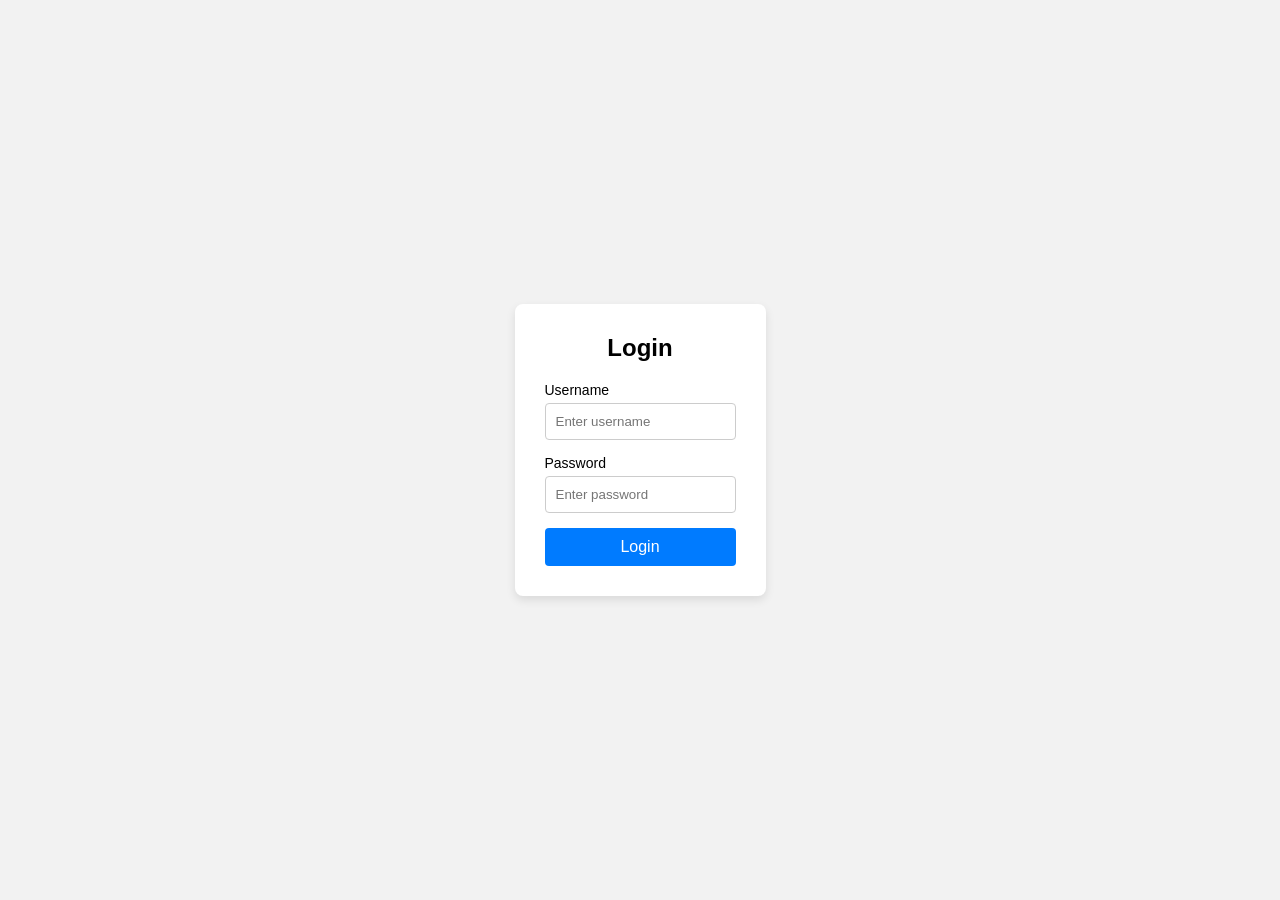
<file: index.html>
<!DOCTYPE html>
<html lang="en">
<head>
    <meta charset="UTF-8">
    <meta name="viewport" content="width=device-width, initial-scale=1.0">
    <title>Login Form</title>
    <link rel="stylesheet" href="style.css">
</head>
<body>

    <div class="container">
        <form class="login-form">
            <h2>Login</h2>

            <div class="input-group">
                <label for="username">Username</label>
                <input type="text" id="username" placeholder="Enter username" required>
            </div>

            <div class="input-group">
                <label for="password">Password</label>
                <input type="password" id="password" placeholder="Enter password" required>
            </div>

            <button type="submit">Login</button>
        </form>
    </div>

</body>
</html>
</file>
<file: style.css>
/* Reset default styles */
* {
    margin: 0;
    padding: 0;
    box-sizing: border-box;
    font-family: Arial, sans-serif;
}

/* Center the form */
body {
    height: 100vh;
    display: flex;
    justify-content: center;
    align-items: center;
    background-color: #f2f2f2;
}

/* Form container */
.container {
    background: white;
    padding: 30px;
    border-radius: 8px;
    box-shadow: 0 4px 10px rgba(0,0,0,0.1);
}

/* Form title */
.login-form h2 {
    text-align: center;
    margin-bottom: 20px;
}

/* Input groups */
.input-group {
    margin-bottom: 15px;
}

.input-group label {
    display: block;
    margin-bottom: 5px;
    font-size: 14px;
}

.input-group input {
    width: 100%;
    padding: 10px;
    border: 1px solid #ccc;
    border-radius: 4px;
}

/* Button */
button {
    width: 100%;
    padding: 10px;
    background-color: #007BFF;
    color: white;
    border: none;
    border-radius: 4px;
    font-size: 16px;
    cursor: pointer;
}

button:hover {
    background-color: #0056b3;
}
</file>
